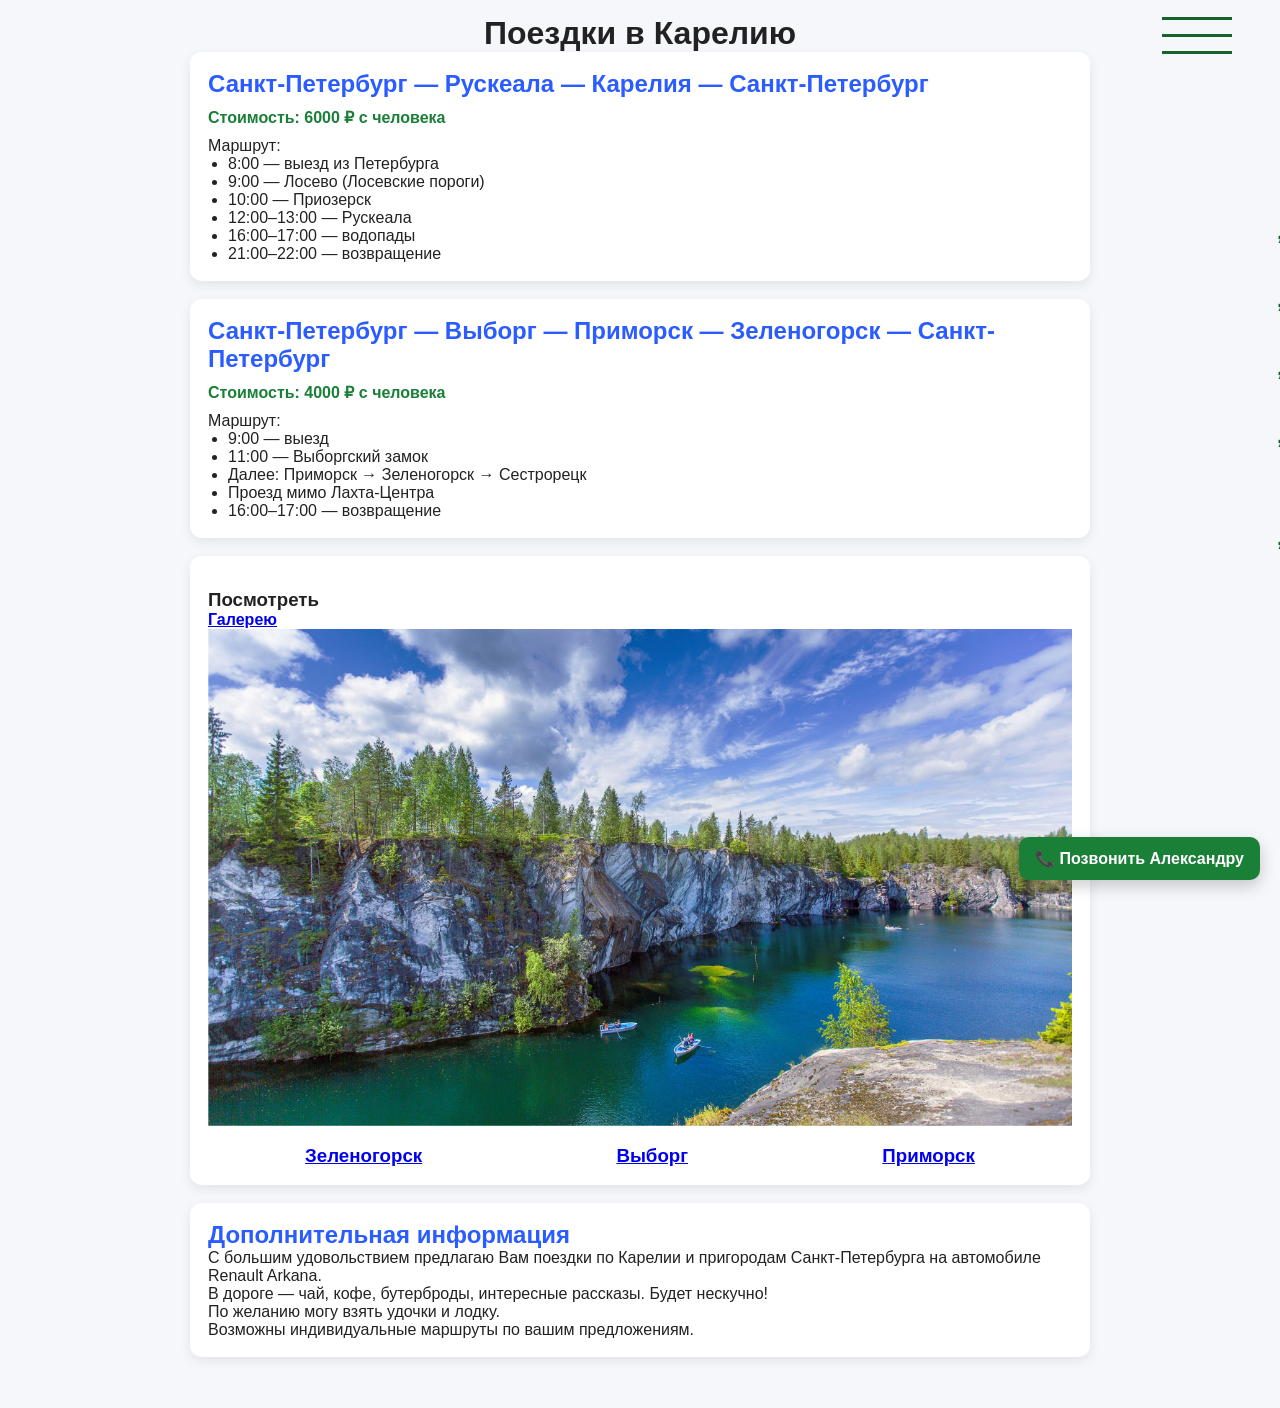
<file: index.html>
<!DOCTYPE html>
<html lang="ru">
<head>
  <meta charset="UTF-8">
  <meta name="viewport" content="width=device-width, initial-scale=1.0">
  <title>Поездки в Карелию</title>
  <link rel="stylesheet" href="public/css/style.css">
    <link rel="stylesheet" href="public/css/menu.css">
  <style>
    img{
        width:100%;
        max-width:930px;
    }
    .linePicture{
      display:flex;
      justify-content: space-around;
      align-items: center;
    }
  </style>
  <link rel="shortcut icon" href="img/ico.png" type="image/x-icon">
</head>

<body>
   <main>
    
  <div class="container">

    <h1>Поездки в Карелию</h1>

    <div class="tour">
      <h2>Санкт-Петербург — Рускеала — Карелия — Санкт-Петербург</h2>
      <div class="price">Стоимость: 6000 ₽ с человека</div>

      <div class="highlight">Маршрут:</div>
      <ul>
        <li>8:00 — выезд из Петербурга</li>
        <li>9:00 — Лосево (Лосевские пороги)</li>
        <li>10:00 — Приозерск</li>
        <li>12:00–13:00 — Рускеала</li>
        <li>16:00–17:00 — водопады</li>
        <li>21:00–22:00 — возвращение</li>
      </ul>
    </div>

    <div class="tour">
      <h2>Санкт-Петербург — Выборг — Приморск — Зеленогорск — Санкт-Петербург</h2>
      <div class="price">Стоимость: 4000 ₽ с человека</div>

      <div class="highlight">Маршрут:</div>
      <ul>
        <li>9:00 — выезд</li>
        <li>11:00 — Выборгский замок</li>
        <li>Далее: Приморск → Зеленогорск → Сестрорецк</li>
        <li>Проезд мимо Лахта-Центра</li>
        <li>16:00–17:00 — возвращение</li>
      </ul>
    </div>
    <!-- <div class="container"> -->
        <div class="tour">
            <h3>Посмотреть </h3>
            <strong><a href="/gallery">Галерею</a> </strong>

            <a href="/gallery">
                <picture>
            
                <img src="img/ruskeala-posmotret.jpg" alt="ruskeala">
            </picture>
            </a>
          <div class="linePicture">
            <h3><a href="https://ruskeala.fonolog.ru/picture/Zhelenogorsk">Зеленогорск</a></h3>
            <h3><a href="https://ruskeala.fonolog.ru/picture/Vyborg">Выборг</a></h3>
            <h3><a href="https://ruskeala.fonolog.ru/picture/Primorsk">Приморск</a></h3>
          </div>
        </div>
        
    <!-- </div> -->
    <!-- <div class="info">
      <h2>Дополнительная информация</h2>
      <p>Поездки на автомобиле <b>Renault Arkana</b>.</p>
      <p>В дороге: чай, кофе, перекусы, рассказы.</p>
      <p>Можно взять удочки и лодку по желанию.</p>
      <p>Индивидуальные маршруты обсуждаются.</p>
      <p><b>Александр</b></p>
    </div> -->
<div class="info">
      <h2>Дополнительная информация</h2>
      <p>
        С большим удовольствием предлагаю Вам поездки по Карелии и пригородам Санкт-Петербурга
        на автомобиле <span class="highlight">Renault Arkana</span>.
      </p>
      <p>
        В дороге — чай, кофе, бутерброды, интересные рассказы. Будет нескучно!
      </p>
      <p>
        По желанию могу взять удочки и лодку.
      </p>
      <p>
        Возможны индивидуальные маршруты по вашим предложениям.
      </p>
    </div>
  </div>
<span style="margin:47px"></span>
  <!-- Кнопка звонка -->
  <a class="call-btn" href="tel:+79992476903">
    📞 Позвонить Александру
  </a>
   </main>
<script src="public/js/main.js"></script>
</body>
</html>
</file>
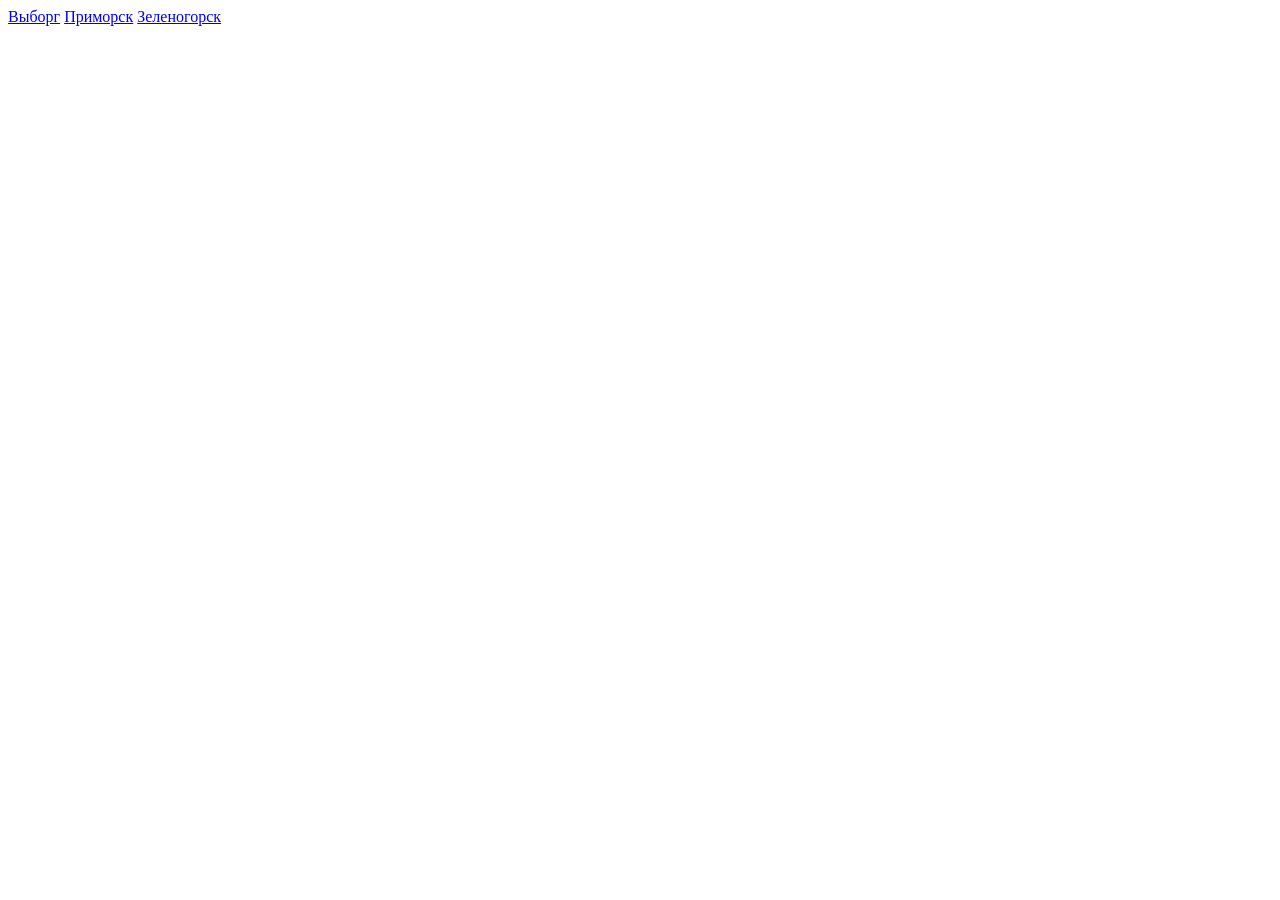
<file: picture/index.html>
<!DOCTYPE html>
<html lang="en">
<head>
    <meta charset="UTF-8">
    <meta name="viewport" content="width=device-width, initial-scale=1.0">
    <title>Vacansion Sity</title>
    <link rel="shortcut icon" href="../img/ico.png" type="image/x-icon">
</head>
<body>
    <main>
        <a href="https://ruskeala.fonolog.ru/picture/Vyborg">Выборг</a>
        <a href="https://ruskeala.fonolog.ru/picture/Primorsk">Приморск</a>
        <a href="https://ruskeala.fonolog.ru/picture/Zhelenogorsk">Зеленогорск</a>
    </main>
</body>
</html>
</file>
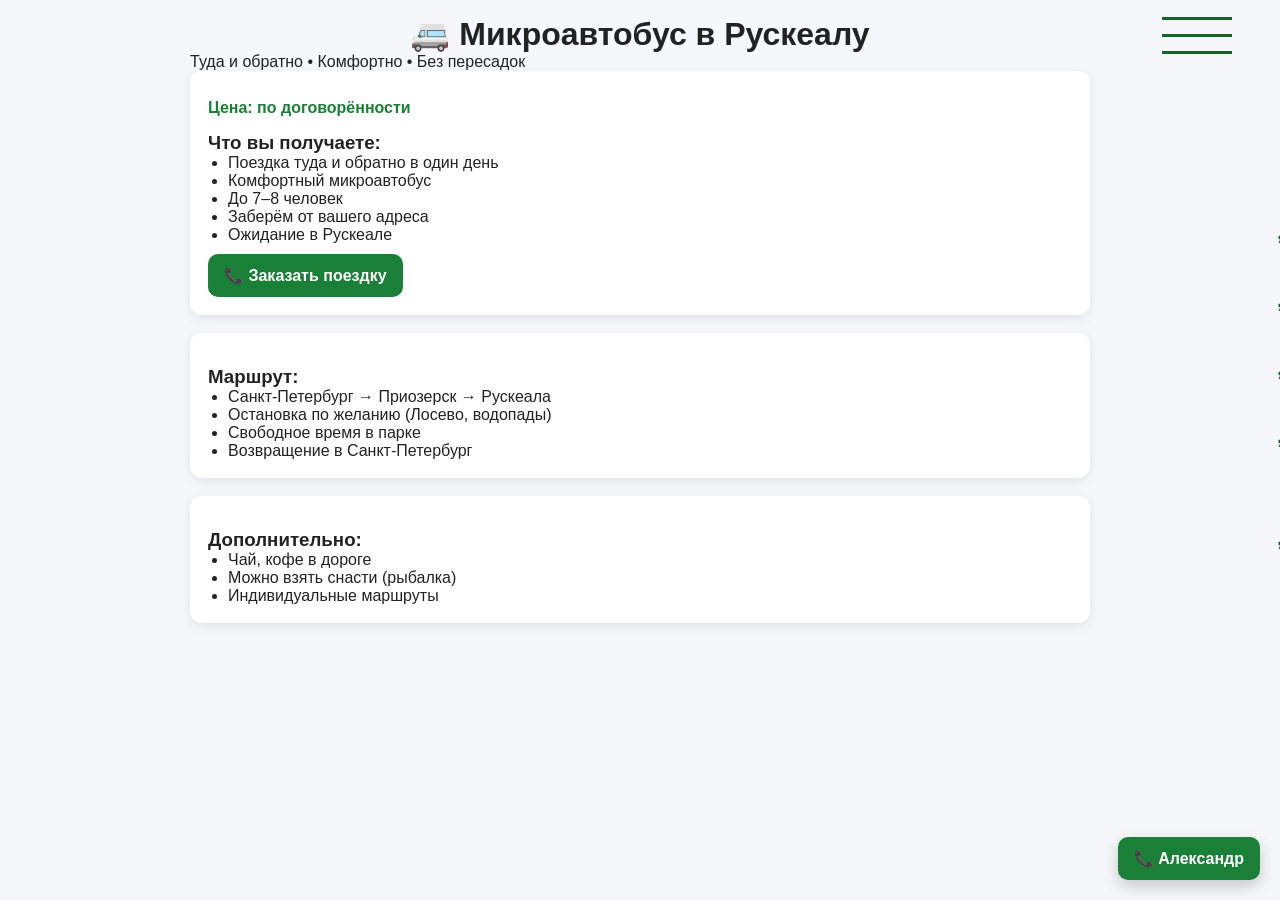
<file: microbus.html>
<!DOCTYPE html>
<html lang="ru">
<head>
  <meta charset="UTF-8">
  <meta name="viewport" content="width=device-width, initial-scale=1.0">
  <title>Микроавтобус в Рускеалу</title>
    <link rel="stylesheet" href="public/css/style.css">

    <link rel="stylesheet" href="public/css/menu.css">
  <!-- <style>
    body {
      font-family: Arial, sans-serif;
      margin: 0;
      background: #f5f7fb;
      color: #222;
    }

    .container {
      max-width: 900px;
      margin: 0 auto;
      padding: 20px;
    }

    h1 {
      text-align: center;
      margin-bottom: 10px;
    }

    .subtitle {
      text-align: center;
      color: #555;
      margin-bottom: 20px;
    }

    .card {
      background: #fff;
      border-radius: 12px;
      padding: 20px;
      margin-bottom: 20px;
      box-shadow: 0 4px 12px rgba(0,0,0,0.08);
    }

    .price {
      font-size: 20px;
      font-weight: bold;
      color: #1a7f37;
      margin-bottom: 10px;
    }

    ul {
      padding-left: 20px;
    }

    .btn {
      display: block;
      text-align: center;
      margin-top: 15px;
      padding: 14px;
      background: #1a7f37;
      color: white;
      text-decoration: none;
      border-radius: 10px;
      font-weight: bold;
    }

    .btn:hover {
      background: #14632a;
    }

    /* фикс кнопка */
    .call-btn {
      position: fixed;
      bottom: 20px;
      right: 20px;
      background: #1a7f37;
      color: #fff;
      padding: 14px 18px;
      border-radius: 50px;
      text-decoration: none;
      font-weight: bold;
      box-shadow: 0 6px 16px rgba(0,0,0,0.2);
    }

    @media (max-width: 600px) {
      .call-btn {
        left: 20px;
        right: 20px;
        border-radius: 12px;
        text-align: center;
      }
    }
  </style> -->
  <link rel="shortcut icon" href="img/ico.png" type="image/x-icon">

</head>

<body>

<main>
    <div class="container">

  <h1>🚐 Микроавтобус в Рускеалу</h1>
  <div class="subtitle">Туда и обратно • Комфортно • Без пересадок</div>

  <div class="card">
    <div class="price">Цена: по договорённости</div>

    <h3>Что вы получаете:</h3>
    <ul>
      <li>Поездка туда и обратно в один день</li>
      <li>Комфортный микроавтобус</li>
      <li>До 7–8 человек</li>
      <li>Заберём от вашего адреса</li>
      <li>Ожидание в Рускеале</li>
    </ul>

    <a href="tel:+79992476903" class="btn">
      📞 Заказать поездку
    </a>
  </div>

  <div class="card">
    <h3>Маршрут:</h3>
    <ul>
      <li>Санкт-Петербург → Приозерск → Рускеала</li>
      <li>Остановка по желанию (Лосево, водопады)</li>
      <li>Свободное время в парке</li>
      <li>Возвращение в Санкт-Петербург</li>
    </ul>
  </div>

  <div class="card" style="margin-bottom:37px;">
    <h3>Дополнительно:</h3>
    <ul>
      <li>Чай, кофе в дороге</li>
      <li>Можно взять снасти (рыбалка)</li>
      <li>Индивидуальные маршруты</li>
    </ul>
  </div>

</div>

<a class="call-btn" href="tel:+79992476903">
  📞 Александр
</a>
</main>

</body>
<script src="public/js/main.js"></script>
</html>
</file>
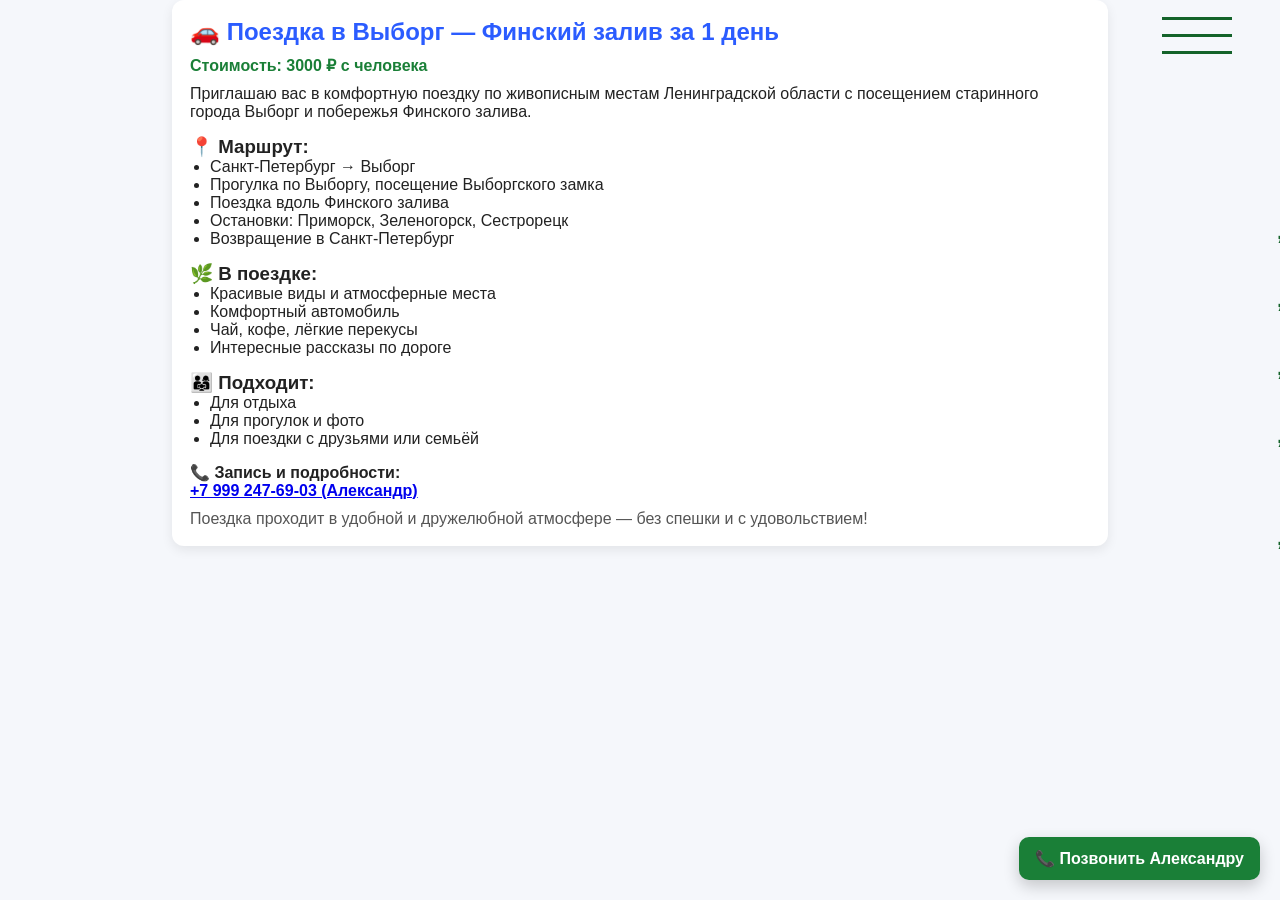
<file: Vyborg.html>
<!DOCTYPE html>
<html lang="en">
<head>
    <meta charset="UTF-8">
    <meta name="viewport" content="width=device-width, initial-scale=1.0">
    <title>Выборг</title>
    <link rel="stylesheet" href="public/css/style.css">
    <link rel="stylesheet" href="public/css/menu.css">
    <link rel="shortcut icon" href="img/ico.png" type="image/x-icon">
</head>
<body>
    <main>
            <div class="tour container">
        <h2>🚗 Поездка в Выборг — Финский залив за 1 день</h2>

        <div class="price">Стоимость: 3000 ₽ с человека</div>

        <p>
            Приглашаю вас в комфортную поездку по живописным местам Ленинградской области 
            с посещением старинного города Выборг и побережья Финского залива.
        </p>

        <h3>📍 Маршрут:</h3>
        <ul>
            <li>Санкт-Петербург → Выборг</li>
            <li>Прогулка по Выборгу, посещение Выборгского замка</li>
            <li>Поездка вдоль Финского залива</li>
            <li>Остановки: Приморск, Зеленогорск, Сестрорецк</li>
            <li>Возвращение в Санкт-Петербург</li>
        </ul>

        <h3>🌿 В поездке:</h3>
        <ul>
            <li>Красивые виды и атмосферные места</li>
            <li>Комфортный автомобиль</li>
            <li>Чай, кофе, лёгкие перекусы</li>
            <li>Интересные рассказы по дороге</li>
        </ul>

        <h3>👨‍👩‍👧 Подходит:</h3>
        <ul>
            <li>Для отдыха</li>
            <li>Для прогулок и фото</li>
            <li>Для поездки с друзьями или семьёй</li>
        </ul>

        <div class="contact">
            📞 Запись и подробности:<br>
            <a href="tel:+79992476903">+7 999 247-69-03 (Александр)</a>
        </div>

        <p class="note">
            Поездка проходит в удобной и дружелюбной атмосфере — без спешки и с удовольствием!
        </p>
        </div>
        <span style="margin:47px;padding:17px;"></span>
        <!-- Кнопка звонка -->
        <a class="call-btn" href="tel:+79992476903">
            📞 Позвонить Александру
        </a>
    </main>
</body>
<script src="public/js/main.js"></script>
</html>
</file>
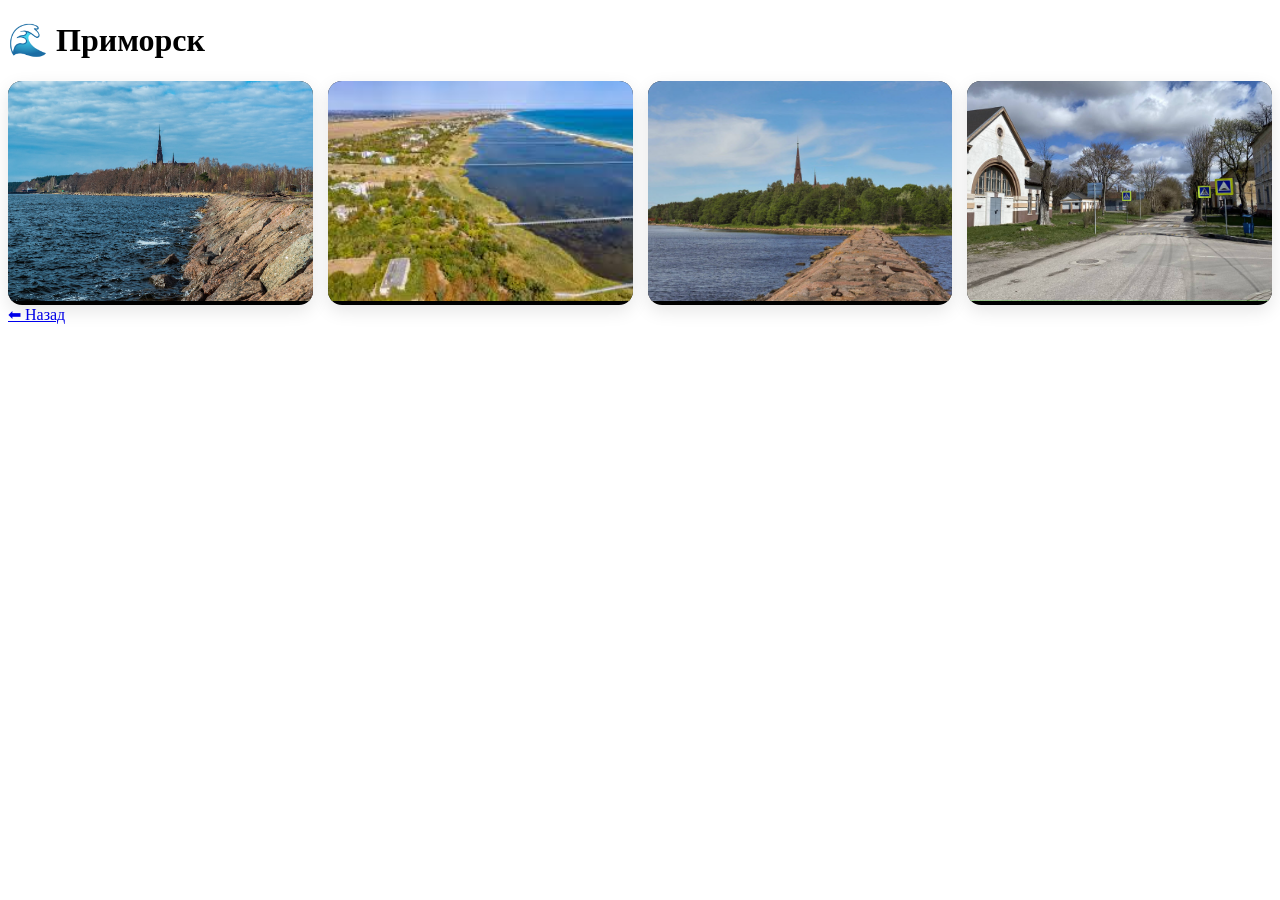
<file: picture/Primorsk.html>
<!DOCTYPE html>
<html lang="ru">
<head>
  <meta charset="UTF-8">
  <meta name="viewport" content="width=device-width, initial-scale=1.0">
  <title>Приморск — Галерея</title>
  <link rel="stylesheet" href="/public/css/img.css">
  <link rel="shortcut icon" href="../img/ico.png" type="image/x-icon">
</head>

<body>

<div class="container">

  <h1>🌊 Приморск</h1>

  <div class="gallery-grid">

  <div class="gallery-item">
    <img src="/img/Primorsk/319eebae-187e-410d-a00f-3d70236c6ae5.jpg" alt="Приморск">
    <div class="gallery-title">Приморск</div>
  </div>

  <div class="gallery-item">
    <img src="/img/Primorsk/images.jpeg" alt="Берег">
    <div class="gallery-title">Берег</div>
  </div>

  <div class="gallery-item">
    <img src="/img/Primorsk/kamennyy-pirs.jpg" alt="Пирс">
    <div class="gallery-title">Пирс</div>
  </div>

  <div class="gallery-item">
    <img src="/img/Primorsk/o2ebwlj2a63uboz31ok6gdykv1pkdj96.jpeg" alt="Природа">
    <div class="gallery-title">Природа</div>
  </div>

</div>

  <a href="/" class="btn">⬅ Назад</a>

</div>

</body>
</html>
</file>
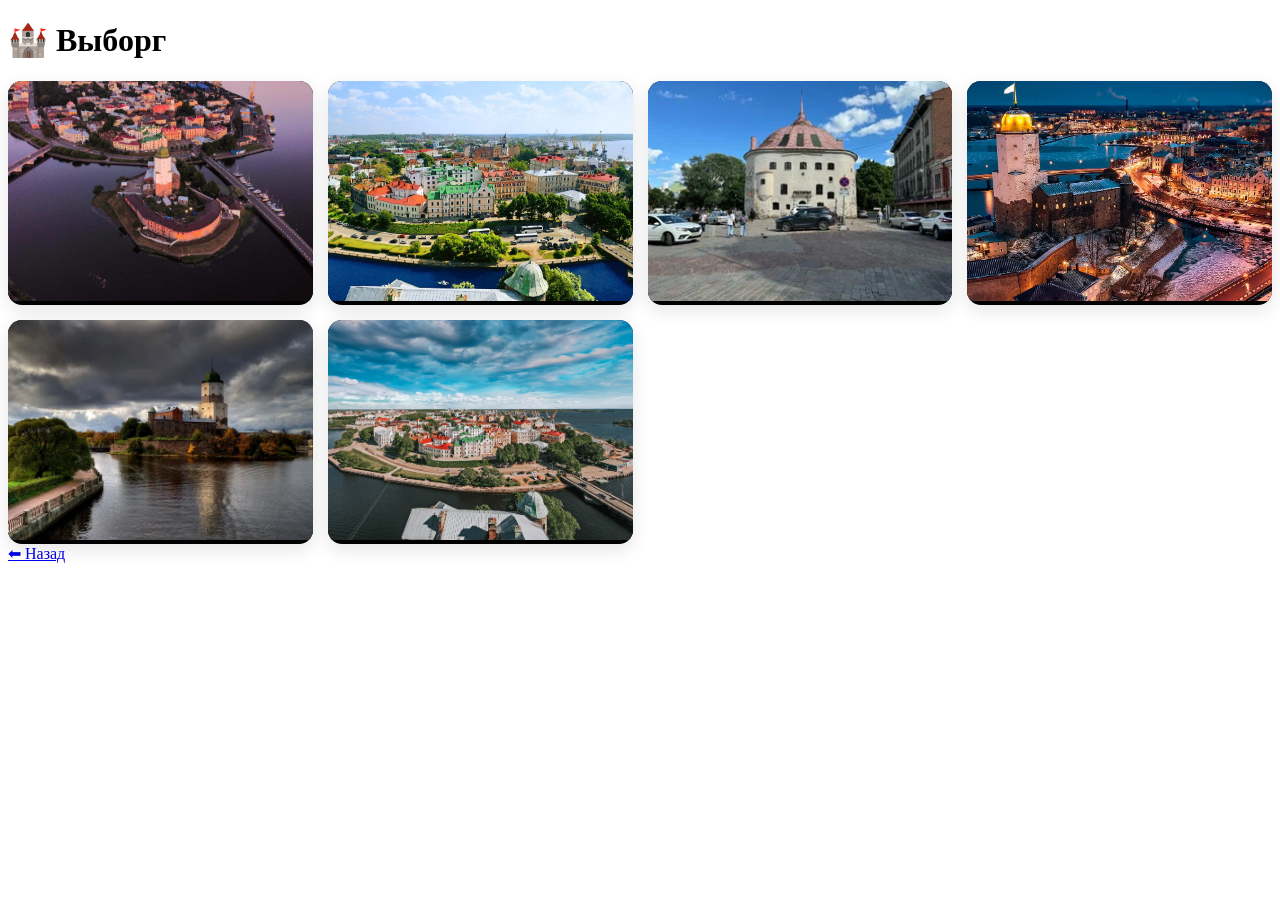
<file: picture/Vyborg.html>
<!DOCTYPE html>
<html lang="ru">
<head>
  <meta charset="UTF-8">
  <meta name="viewport" content="width=device-width, initial-scale=1.0">
  <title>Выборг — Галерея</title>
    <link rel="stylesheet" href="/public/css/img.css">
<link rel="shortcut icon" href="../img/ico.png" type="image/x-icon">
</head>

<body>

<div class="container">

  <h1>🏰 Выборг</h1>

  <div class="gallery-grid">

  <div class="gallery-item">
    <img src="/img/Vyborg/65f45986daf8ef752c4dce0b.jpg" alt="Выборг">
    <div class="gallery-title">Выборг</div>
  </div>

  <div class="gallery-item">
    <img src="/img/Vyborg/cdn2.tu-tu.webp" alt="Замок">
    <div class="gallery-title">Замок</div>
  </div>

  <div class="gallery-item">
    <img src="/img/Vyborg/M_height.webp" alt="Вид">
    <div class="gallery-title">Вид</div>
  </div>

  <div class="gallery-item">
    <img src="/img/Vyborg/shutterstock_2..c1fcf339.format-webp.fill-1900x703-c100.webp" alt="Город">
    <div class="gallery-title">Город</div>
  </div>

  <div class="gallery-item">
    <img src="/img/Vyborg/viborg.webp" alt="Улицы">
    <div class="gallery-title">Улицы</div>
  </div>

  <div class="gallery-item">
    <img src="/img/Vyborg/Vyborg_June2.jpg" alt="Лето">
    <div class="gallery-title">Лето</div>
  </div>

</div>

  <a href="/" class="btn">⬅ Назад</a>

</div>

</body>
</html>
</file>
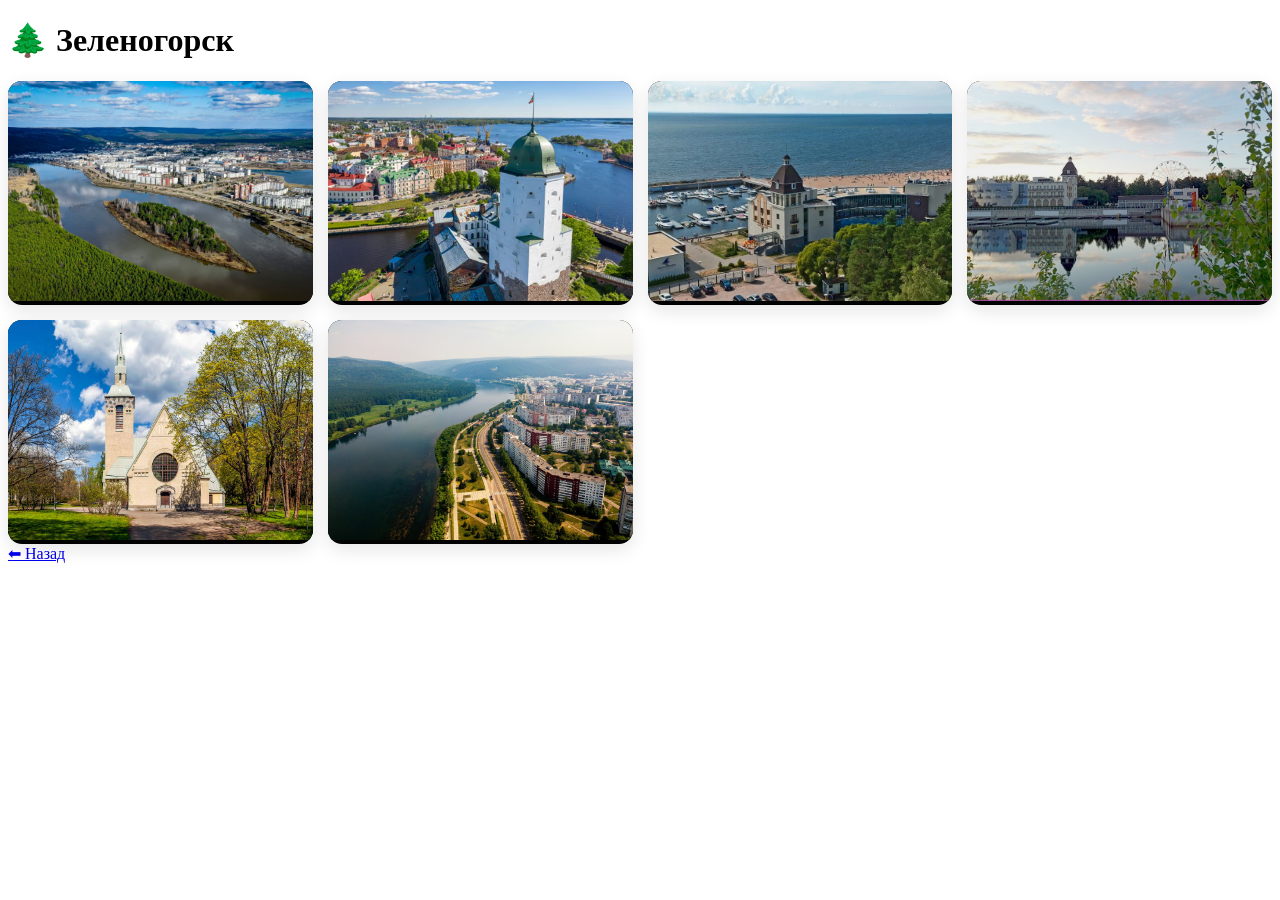
<file: picture/Zhelenogorsk.html>
<!DOCTYPE html>
<html lang="ru">
<head>
  <meta charset="UTF-8">
  <meta name="viewport" content="width=device-width, initial-scale=1.0">
  <title>Зеленогорск — Галерея</title>
  <link rel="stylesheet" href="../public/css/img.css">
  <link rel="shortcut icon" href="../img/ico.png" type="image/x-icon">
  <style>
    /* ===== LIGHTBOX ===== */
.lightbox {
  z-index: 99999;
}


.lightbox-img {
  max-width: 90%;
  max-height: 90%;
  border-radius: 10px;
}

.lightbox-close {
  position: absolute;
  top: 20px;
  right: 30px;
  font-size: 40px;
  color: white;
  cursor: pointer;
}
  </style>
</head>

<body>

<div class="container">

  <h1>🌲 Зеленогорск</h1>

  <div class="gallery">
    <div class="gallery-grid">

      <div class="gallery-item">
        <img src="/img/Zelenogorsk/0zhhvwddodu.jpg" alt="Зеленогорск">
        <div class="gallery-title">Зеленогорск</div>
      </div>

      <div class="gallery-item">
        <img src="/img/Zelenogorsk/7d9e88a8-f178-4098-bea5-48d960920605.selcdn.webp" alt="Финский залив">
        <div class="gallery-title">Финский залив</div>
      </div>

      <div class="gallery-item">
        <img src="/img/Zelenogorsk/122db9b6-dfdc-4f71-84a8-153f01821c27.webp" alt="Парк">
        <div class="gallery-title">Парк</div>
      </div>

      <div class="gallery-item">
        <img src="/img/Zelenogorsk/Ira_Ira2.jpg" alt="Город">
        <div class="gallery-title">Город</div>
      </div>

      <div class="gallery-item">
        <img src="/img/Zelenogorsk/main_zelenogorsk-one-day.bkzntdsem0xp..jpg" alt="Прогулка">
        <div class="gallery-title">Прогулка</div>
      </div>

      <div class="gallery-item">
        <img src="/img/Zelenogorsk/n5jlzpudx2o.jpg" alt="Природа">
        <div class="gallery-title">Природа</div>
      </div>

    </div>
   <div id="lightbox" class="lightbox"></div>
   <span class="lightbox-close">&times;</span>
</div>

  </div>

  <a href="/" class="btn">⬅ Назад</a>

</div>

</body>
<script src="../public/js/lightbox.js"></script>
</html>
</file>
<file: public/css/style.css>
/* ===== БАЗА ===== */
body {
  font-family: Arial, sans-serif;
  margin: 0;
  background: #f5f7fb;
  color: #222;
}

.container {
  max-width: 900px;
  margin: 0 auto;
  padding: 15px;
}

/* ===== ЗАГОЛОВКИ ===== */
h1 {
  text-align: center;
}

h2 {
  margin-top: 0;
  color: #2b5cff;
}

h3 {
  margin-top: 15px;
}

/* ===== БЛОКИ ===== */
.tour,
.card,
.gallery,
.info {
  background: #fff;
  border-radius: 12px;
  padding: 18px;
  margin-bottom: 18px;
  box-shadow: 0 4px 12px rgba(0,0,0,0.08);
}

/* ===== ЦЕНА ===== */
.price {
  font-weight: bold;
  color: #1a7f37;
  margin: 10px 0;
}

/* ===== СПИСКИ ===== */
ul {
  padding-left: 20px;
}

/* ===== КНОПКИ ===== */
.btn,
.call-btn {
  display: inline-block;
  padding: 12px 16px;
  background: #1a7f37;
  color: #fff;
  text-decoration: none;
  border-radius: 10px;
  font-weight: bold;
  margin-top: 10px;
}

.btn:hover,
.call-btn:hover {
  background: #14632a;
}

/* фикс кнопка */
.call-btn {
  position: fixed;
  bottom: 20px;
  right: 20px;
  box-shadow: 0 6px 16px rgba(0,0,0,0.2);
}

/* ===== ГАЛЕРЕЯ ===== */
.gallery-grid {
  display: grid;
  grid-template-columns: repeat(3, 1fr);
  gap: 10px;
}

.gallery-grid img {
  width: 100%;
  height: 180px;
  object-fit: cover;
  border-radius: 10px;
  cursor: pointer;
}

/* ===== ТЕКСТ ===== */
.contact {
  margin-top: 15px;
  font-weight: bold;
}

.note {
  margin-top: 10px;
  color: #555;
}

/* ===== АДАПТИВ ===== */
@media (max-width: 768px) {
  .gallery-grid {
    grid-template-columns: repeat(2, 1fr);
  }
}

@media (max-width: 600px) {
  .call-btn {
    left: 20px;
    right: 20px;
    text-align: center;
    border-radius: 12px;
  }

  .gallery-grid {
    grid-template-columns: 1fr;
  }
}
</file>
<file: public/css/menu.css>
*{
    padding:0;
    margin:0;
}
 
.menuOpen{
    width: 0;
    height:100%;
    top:1px;
    background-color: #14632a;
    display:block;
    position:fixed;
    top:0;
    right:0;
    transition: all ease-out 1s;
    display:flex;
    justify-content: center;
    align-items: center;
    flex-direction: column;
}
.menu{
    display: flex;
     justify-content: center;
    align-items: center;
    flex-direction: column;
    /* background-color: aqua; */
    /* display:block; */
    position: sticky;
    /* position: sticky; */
    top:0px;
    /* right:30px; */
    width:100px;
    height:70px;
    float:right;
    z-index: 999;
    position: fixed;
    right:33px;
}
.span{
    display:block;
    width:70px;
    height:3px;
    background:#14632a;
    /* margin-right:30px; */
    margin-top:7px;
    margin-bottom:7px;
    transition: all ease 1s;
}

body > main > div.menuOpen{
    /* opacity:0; */
    color:#14632a;
    font-size:30px;
}
body > main > div.menuOpen > a{
    opacity:1;
    font-size:30px;
    text-decoration: none;
    margin-left:700px;
    transition: all ease 1s;
    color:bisque;
    text-shadow:#14632a 2px 2px;
}

body > main > div.menuOpen > a:hover{
    color:coral;
}
</file>
<file: public/css/img.css>
/* ===== ГАЛЕРЕЯ (PRO уровень) ===== */

.gallery-grid {
  display: grid;
  grid-template-columns: repeat(auto-fill, minmax(250px, 1fr));
  gap: 15px;
}

.gallery-item {
  position: relative;
  overflow: hidden;
  border-radius: 14px;
  cursor: pointer;
  box-shadow: 0 6px 18px rgba(0,0,0,0.1);
  background: #000;
}

/* Картинка */
.gallery-item img {
  width: 100%;
  height: 220px;
  object-fit: cover;
  transition: transform 0.4s ease, opacity 0.4s ease;
}

/* Затемнение */
.gallery-item::after {
  content: "";
  position: absolute;
  inset: 0;
  background: rgba(0,0,0,0.3);
  opacity: 0;
  transition: 0.3s;
}

/* Hover эффект */
.gallery-item:hover img {
  transform: scale(1.1);
  opacity: 0.9;
}

.gallery-item:hover::after {
  opacity: 1;
}

/* Подпись */
.gallery-title {
  position: absolute;
  bottom: 10px;
  left: 15px;
  color: white;
  font-size: 16px;
  font-weight: bold;
  opacity: 0;
  transform: translateY(10px);
  transition: 0.3s;
}

.gallery-item:hover .gallery-title {
  opacity: 1;
  transform: translateY(0);
}

/* ===== АДАПТИВ ===== */

@media (max-width: 600px) {
  .gallery-item img {
    height: 180px;
  }
}
</file>
